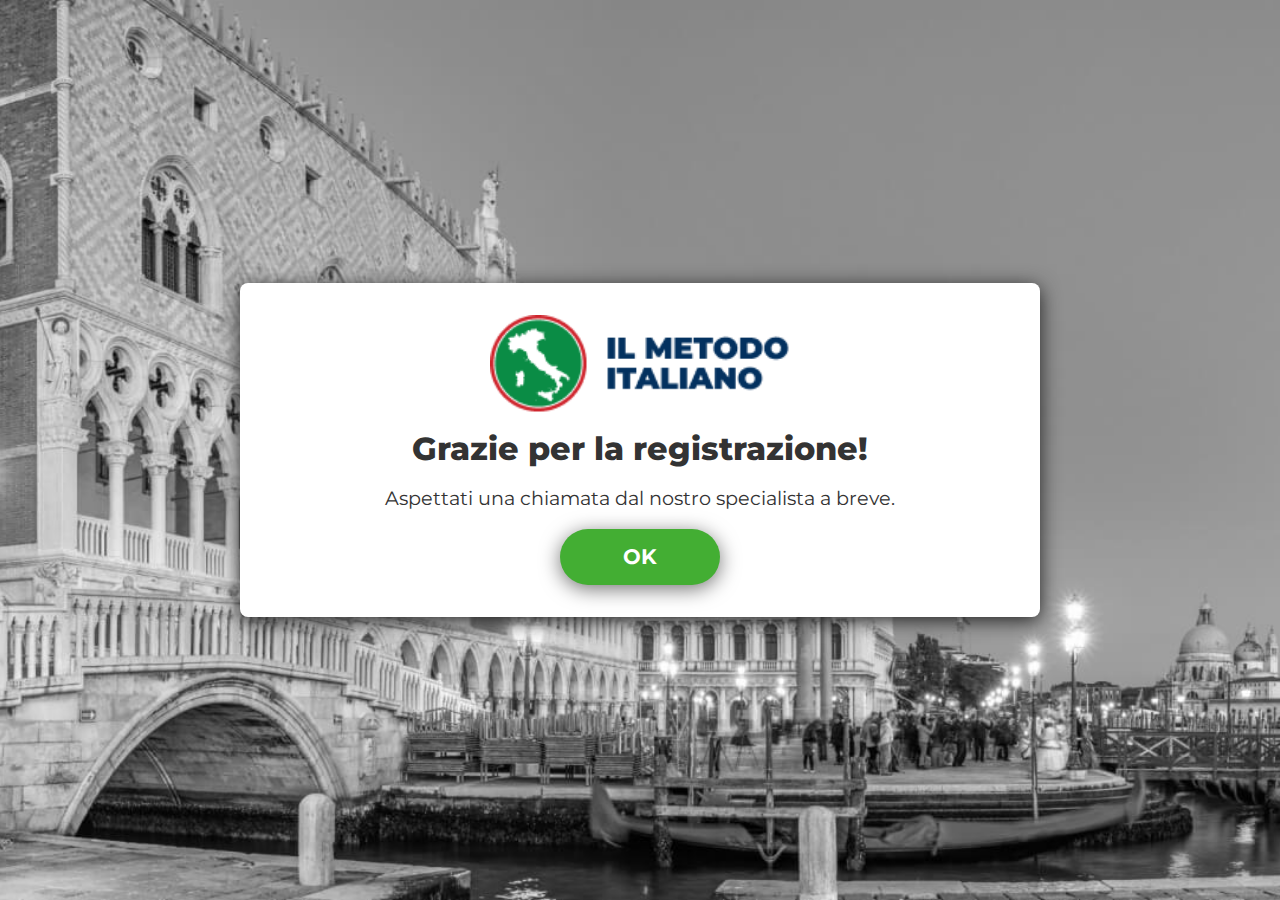
<file: thankyou.html>
<!DOCTYPE html>
<html lang="it">

<head>
    <meta charset="UTF-8">
    <meta http-equiv="X-UA-Compatible" content="IE=edge">
    <meta name="viewport" content="width=device-width, initial-scale=1.0">
    <title>Congratulazioni! | Metodo Italiano 2022</title>
    <link rel="shortcut icon" href="assets/img/flag.png">
    <link rel="stylesheet" href="assets/css/main.css">
</head>

<body>
        <style>
            * {
                margin: 0;
                padding: 0;
                box-sizing: border-box
            }
            body {
                width: 100%;
                min-height: 100vh;
                padding: 2rem 0;
                overflow-x: hidden;
                display: grid;
                place-items: center center;
                background-color: #333;
                background: url('assets/img/hero-bg.jpg') no-repeat center / cover;
                font-family: 'Montserrat','Helvetica', sans-serif;
            }
            .container {
                width: 90%;
                max-width: 800px;
                margin: 0 auto;
                background-color: #fff;
                text-align: center;
                padding: 2rem 1rem;
                border-radius: 8px;
                box-shadow: 0 4px 20px #222
            }
            .logo-img {
                display: block;
                width: 90%;
                max-width: 300px;
                margin: 0 auto;
            }
            h2 {
                color: #333;
                font-size: 2rem;
                text-align: center;
                margin: 1rem 0;
                font-weight: 800;
            }
            p {
                color: #333;
                font-size: 1.2rem;
                text-align: center;
                font-weight: 300;
                line-height: 150%
            }
            .btn {
                display: grid;
                place-items: center center;
                width: 10rem;
                height: 56px;
                background-color: #43AE33;
                box-shadow: 0px 4px 20px rgba(0, 0, 0, 0.55);
                border-radius: 32px;
                font-family: var(--font-primary);
                font-weight: 700;
                font-size: 21px;
                color: #fff;
                border: none;
                cursor: pointer;
                margin: 1rem auto 0;
                transition: .2s;
            }
            .btn:hover {
                opacity: .9;
            }
        </style>
        <div class="container">
            <img src="assets/img/logo.png" alt="logo" class="logo-img">
            <h2>Grazie per la registrazione!</h2>
            <p>Aspettati una chiamata dal nostro specialista a breve.</p>
            <a href="index.html" class="btn">OK</a>
        </div>
</body>

</html>
</file>
<file: assets/css/main.css>
/*==== FONTS ================*/

@font-face {
    font-family: 'Montserrat';
    font-style: normal;
    font-weight: 400;
    font-display: swap;
    src: url(../fonts/JTUSjIg1_i6t8kCHKm459Wdhyzbi.woff2) format('woff2');
    unicode-range: U+0100-024F, U+0259, U+1E00-1EFF, U+2020, U+20A0-20AB, U+20AD-20CF, U+2113, U+2C60-2C7F, U+A720-A7FF;
}
@font-face {
    font-family: 'Montserrat';
    font-style: normal;
    font-weight: 400;
    font-display: swap;
    src: url(../fonts/JTUSjIg1_i6t8kCHKm459Wlhyw.woff2) format('woff2');
    unicode-range: U+0000-00FF, U+0131, U+0152-0153, U+02BB-02BC, U+02C6, U+02DA, U+02DC, U+2000-206F, U+2074, U+20AC, U+2122, U+2191, U+2193, U+2212, U+2215, U+FEFF, U+FFFD;
}
@font-face {
    font-family: 'Montserrat';
    font-style: normal;
    font-weight: 500;
    font-display: swap;
    src: url(../fonts/JTUSjIg1_i6t8kCHKm459Wdhyzbi.woff2) format('woff2');
    unicode-range: U+0100-024F, U+0259, U+1E00-1EFF, U+2020, U+20A0-20AB, U+20AD-20CF, U+2113, U+2C60-2C7F, U+A720-A7FF;
}
@font-face {
    font-family: 'Montserrat';
    font-style: normal;
    font-weight: 500;
    font-display: swap;
    src: url(../fonts/JTUSjIg1_i6t8kCHKm459Wlhyw.woff2) format('woff2');
    unicode-range: U+0000-00FF, U+0131, U+0152-0153, U+02BB-02BC, U+02C6, U+02DA, U+02DC, U+2000-206F, U+2074, U+20AC, U+2122, U+2191, U+2193, U+2212, U+2215, U+FEFF, U+FFFD;
}
@font-face {
    font-family: 'Montserrat';
    font-style: normal;
    font-weight: 600;
    font-display: swap;
    src: url(../fonts/JTUSjIg1_i6t8kCHKm459Wdhyzbi.woff2) format('woff2');
    unicode-range: U+0100-024F, U+0259, U+1E00-1EFF, U+2020, U+20A0-20AB, U+20AD-20CF, U+2113, U+2C60-2C7F, U+A720-A7FF;
}
@font-face {
    font-family: 'Montserrat';
    font-style: normal;
    font-weight: 600;
    font-display: swap;
    src: url(../fonts/JTUSjIg1_i6t8kCHKm459Wlhyw.woff2) format('woff2');
    unicode-range: U+0000-00FF, U+0131, U+0152-0153, U+02BB-02BC, U+02C6, U+02DA, U+02DC, U+2000-206F, U+2074, U+20AC, U+2122, U+2191, U+2193, U+2212, U+2215, U+FEFF, U+FFFD;
}
@font-face {
    font-family: 'Montserrat';
    font-style: normal;
    font-weight: 700;
    font-display: swap;
    src: url(../fonts/JTUSjIg1_i6t8kCHKm459Wdhyzbi.woff2) format('woff2');
    unicode-range: U+0100-024F, U+0259, U+1E00-1EFF, U+2020, U+20A0-20AB, U+20AD-20CF, U+2113, U+2C60-2C7F, U+A720-A7FF;
}
@font-face {
    font-family: 'Montserrat';
    font-style: normal;
    font-weight: 700;
    font-display: swap;
    src: url(../fonts/JTUSjIg1_i6t8kCHKm459Wlhyw.woff2) format('woff2');
    unicode-range: U+0000-00FF, U+0131, U+0152-0153, U+02BB-02BC, U+02C6, U+02DA, U+02DC, U+2000-206F, U+2074, U+20AC, U+2122, U+2191, U+2193, U+2212, U+2215, U+FEFF, U+FFFD;
}
@font-face {
    font-family: 'Montserrat';
    font-style: normal;
    font-weight: 800;
    font-display: swap;
    src: url(../fonts/JTUSjIg1_i6t8kCHKm459Wdhyzbi.woff2) format('woff2');
    unicode-range: U+0100-024F, U+0259, U+1E00-1EFF, U+2020, U+20A0-20AB, U+20AD-20CF, U+2113, U+2C60-2C7F, U+A720-A7FF;
}
@font-face {
    font-family: 'Montserrat';
    font-style: normal;
    font-weight: 800;
    font-display: swap;
    src: url(../fonts/JTUSjIg1_i6t8kCHKm459Wlhyw.woff2) format('woff2');
    unicode-range: U+0000-00FF, U+0131, U+0152-0153, U+02BB-02BC, U+02C6, U+02DA, U+02DC, U+2000-206F, U+2074, U+20AC, U+2122, U+2191, U+2193, U+2212, U+2215, U+FEFF, U+FFFD;
}

/*==== VARIABLES ============*/

:root {
    --font-primary: 'Montserrat', sans-serif;
    --border-radius: 8px;
    --font-size: 1rem;
}


/*==== LAYOUT ==============*/

* {
    margin: 0;
    padding: 0;
    box-sizing: border-box;
}

html {
    overflow-x: hidden
}

body {
    width: 100%;
    min-height: 100vh;
    font-family: var(--font-primary);
    font-size: var(--font-size);
}

a {
    text-decoration: none;
    color: inherit
}

li {
    list-style: none;
}

.main-wrapper {
    position: relative;
}

.container {
    width: 90%;
    max-width: 1400px;
    margin: 0 auto;
}

.flex {
    display: flex;
}

.align-center {
    align-items: center;
}

.space-between {
    justify-content: space-between;
}

.center {
    justify-content: center;
}

.section-heading {
    font-weight: 800;
    font-size: 3rem;
    line-height: 1.33;
    text-align: center;
    letter-spacing: -0.01em;
    text-transform: uppercase;
    color: #333333;
    margin: 0 auto;
    margin-bottom: 3.5rem;
}


/*==== FIXED RIBBON =========*/

.ribbon-img-fixed {
    position: fixed;
    top: 2rem;
    right: -11rem;
    z-index: 33;
    width: 33rem;
    padding: 1.2rem 0;
    cursor: pointer;
    font-weight: 800;
    font-size: 1.3rem;
    line-height: 1.2;
    background-color: #03315F;
    color: #fff;
    transform: rotateZ(45deg);
    text-align: center;
    text-transform: uppercase;
    transition: .2s
}

.ribbon-img-fixed:hover {
    opacity: .9;
}


/*==== HEADER ==============*/

.header {
    width: 100%;
    background-color: #fff;
    padding: 1.5rem 0;
}

.logo-img {
    width: 12rem;
    height: auto;
}

.flag-img {
    width: 4.5rem;
    height: auto;
}

.header-promo p {
    font-weight: 600;
    font-size: 1.1rem;
    line-height: 1;
    color: #222222;
    margin-left: 1rem;
    width: 7.8rem;
}


/*==== HERO_SECTION =============*/

.hero-section {
    position: relative;
    padding: 5rem 0;
    background: url('../img/hero-bg.jpg') no-repeat center / cover;
    background-attachment: fixed;
}

.hero-section::before {
    content: '';
    position: absolute;
    z-index: 1;
    top: 0;
    right: 0;
    bottom: 0;
    left: 0;
    background: rgba(241, 241, 241, 0.9);
}

.hero-section .container {
    position: relative;
    z-index: 3;
}

.video-wrapper {
    width: 58%;
    max-width: 810px;
    border-radius: var(--border-radius);
}

.video,
.video video {
    border-radius: var(--border-radius);
}

.video .play-btn::before {
    width: 140px;
    height: 140px;
    border-radius: 50%;
    background-color: rgba(54, 54, 54, 0.7);
    background-size: 5rem;
    background-position: center;
}

.form-wrapper {
    width: 33%;
    padding: 1rem 2rem 2rem 2rem;
    max-width: 456px;
    background-color: #fff;
    border-radius: var(--border-radius);
    box-shadow: 0px 0px 8px rgba(0, 0, 0, 0.24);
}

.form-wrapper .input-wrap {
    margin: 18px 0;
}

.form-wrapper .input-wrap input {
    width: 100%;
    height: 56px;
    padding-left: 20px;
    background-color: #FDFDFD;
    border: 1px solid rgba(11, 22, 51, 0.2);
    border-radius: var(--border-radius);
    font-size: var(--font-size);
    font-weight: 400;
    font-family: var(--font-primary);
    outline: 1px solid rgb(110, 180, 203); 
}

.form-wrapper .input-wrap input:focus {
    border: 1px solid rgb(110, 180, 203);
}

.required-fields {
    border-radius: 6px;
    border: 2px solid var(--alert-color);
    color: var(--alert-color);
    background-color: #ebc2ab;
    font-size: 1rem;
    font-weight: 600;
    letter-spacing: 1px;
    text-align: center;
    transform: scale(0);
    height: 0;
    transition: .3s;
}

.required-fields.visible {
    padding: 1rem;
    margin: 8px 0;
    transform: scale(1);
    height: auto;
}

.form-wrapper .input-wrap button {
    width: 100%;
    height: 56px;
    background-color: #43AE33;
    box-shadow: 0px 4px 20px rgba(0, 0, 0, 0.55);
    border-radius: 32px;
    font-family: var(--font-primary);
    font-weight: 700;
    font-size: 21px;
    color: #fff;
    border: none;
    cursor: pointer;
    transition: .2s;
}

.form-wrapper .input-wrap button:hover {
    opacity: .9;
    box-shadow: 0px 2px 10px rgba(0, 0, 0, 0.55);
}

.certs-img {
    width: 100%;
    max-width: 298px;
    display: block;
    margin: 0 auto;
}


/*==== NAVIGATION =========*/

.navigation {
    width: 100%;
    background-color: #03315F;
    padding: 1.5rem 0;
    color: #fff;
}

.nav-list-item {
    color: #fff;
    font-weight: 600;
    font-size: 1.1rem;
    margin: 0 3rem;
    cursor: pointer;
    transition: .2s;
}

.nav-list-item:hover {
    opacity: .9;
}


/*==== ABOUT ==============*/

.section-about,
.section-stories,
.section-social,
.section-results,
.section-faq {
    padding: 6rem 0 2rem 0;
    background: url('../img/section-bg-map.jpg') no-repeat center / cover;
}

.about-content {
    background: #F5F5F5;
    border-radius: var(--border-radius);
    filter: drop-shadow(0px 4px 15px rgba(0, 0, 0, 0.25));
}

.about-content-img-wrapper {
    width: 42%;
    position: relative;
}

.about-img {
    position: absolute;
    bottom: 0;
    max-width: 29rem;
    height: auto;
    z-index: 3;
}

.about-content-text-wrapper {
    width: 58%;
    padding: 4rem 2.5rem 2.5rem 2.5rem;
}

.about-content-text-wrapper h2 {
    font-weight: 800;
    font-size: 2.2rem;
    line-height: 1.21;
    letter-spacing: -0.01em;
    text-transform: uppercase;
    color: #03315F;
}

.about-content-text-wrapper h2::after {
    content: '';
    display: block;
    height: 3px;
    width: 9rem;
    background: #DCCEFF;
    margin: 2rem 0;
}

.about-content-text-wrapper p {
    font-weight: 400;
    line-height: 2.25;
    color: #4B4D4E;
    opacity: 0.78;
}

.about-content-text-wrapper h4 {
    font-weight: 800;
    font-size: 24px;
    line-height: 29px;
    letter-spacing: -0.01em;
    text-transform: uppercase;
    color: #03315F;
    margin: 2rem 0;
}


/*==== STORIES =========*/

.stories-img {
    width: 100%;
    height: auto;
}


/*==== SOCIAL ============*/

.comment__item {
	background-color: #f8f8f8;
	border-radius: var(--border-radius);
	width: 42%;
    max-width: 577px;
    margin: 0 .5rem;
    filter: drop-shadow(0px 4px 15px rgba(0, 0, 0, 0.25));
}

.comment__title-img {
	text-align: center;
	padding: 2rem 0;
	border-bottom: 1px solid #e2e2e2;
}

.comment__scroll {
	padding: 30px 22px 30px 45px;
}

.comment__scroll-wrap {
	height: 332px;
	overflow-y: scroll;
	padding-right: 20px;
}

.comment__scroll-wrap::-webkit-scrollbar-track {
	-webkit-box-shadow: inset 0 0 6px rgba(0, 0, 0, 0.3);
	border-radius: 8px;
	background-color: #f5f5f5;
}

.comment__scroll-wrap::-webkit-scrollbar {
	width: 5px;
	height: 20px;
	background-color: #ededed;
}

.comment__scroll-wrap::-webkit-scrollbar-thumb {
	border-radius: 10px;
	-webkit-box-shadow: inset 0 0 6px rgba(0, 0, 0, 0.3);
	background-color: #03315f;
}

.comment__scroll .comment__scroll-item:first-child {
	padding-top: 0 !important;
}

.comment__scroll-item {
	padding-bottom: 22px;
	border-bottom: 1px solid #e2e2e2;
	padding-top: 2rem;
}

.comment__scroll-item-wrap {
	display: flex;
	align-items: start;
}

.comment__scroll-text-wrap {
	background: #eeeeee;
	border-radius: 20px;
	padding: 24px 24px 20px 24px;
	margin-left: 15px;
}

.comment__scroll-item-wrap img {
    width: 3.5rem;
    height: 3.5rem;
    border-radius: 50%;

}

.comment-name {
    font-weight: 700;
    font-size: 1rem;
    color: #1D1D25;
    margin-bottom: .6rem;
}

.comments .message {
	text-align: left;
}

.comments .share {
	color: #39588f;
	font-family: verdana;
	font-size: 12px;
	text-align: left;
}

.comments .time {
	color: #aaa;
	font-family: verdana;
	font-size: 11px;
	position: absolute;
	right: 6px;
	top: 3px;
}

.comment-text {
    font-weight: 400;
    font-size: 0.9rem;
    color: #1D1D25;
}

.comment-desc {
	display: flex;
	margin-left: 41px;
	margin-top: 8px;
}

.comment-desc span {
	font-size: 16px;
	line-height: 21px;
	color: #9f9fa1;
    font-size: 0.7rem;
}

.comment-desc-bold {
	font-weight: bold !important;
}

.comment-desc span:nth-child(2) {
	margin-left: 22px;
	margin-right: 16px;
}

/*==== RESULTS ===========*/

.section-results .section-heading {
    max-width: 928px;
    margin: 0 auto 3.5rem auto;
}

.result h2 {
    text-align: center;
}

.result-norm {
    margin-left: 3px;
}

.result-grey {
    background: #f8f8f8;
}

.result-line {
    transition: 0.7s;
}

.result-line:not(.result-grey) {
    background: #fff;
}

.result-line span {
    font-style: normal;
    font-weight: normal;
    font-size: 16px;
    text-align: center;
    text-transform: capitalize;
    color: #6b6b6b;
}

.result-number {
    font-weight: bold !important;
    font-size: 16px;
    line-height: 17px;
    text-align: center;
    color: #35a235 !important;
}

.pimg {
    width: 32px;
    border-radius: 50%;
    margin-right: 15px;
}

.section-results .container {
    max-width: 1170px;
}

.result-wrap {
    display: flex;
    height: 100%;
}

.result-wrap span {
    display: flex;
    justify-content: center;
    align-items: center;
    font-size: 1rem;
    line-height: 1.18;
    text-align: center;
    height: 3.56rem;
    border-right: 1px solid #e2e2e2;
}

.result-title {
    background: #03315F;
    height: 3.56rem;
}

.result-title span {
    display: flex;
    justify-content: center;
    align-items: center;
    font-weight: 800;
    font-size: 1rem;
    line-height: 1.18;
    text-transform: uppercase;
    color: #fff;
    text-align: center;
    height: 100%;
    border-right: 1px solid #e2e2e2;
}

.result-title span:last-child,
.result-line span:last-child {
    border-right: none !important;
}

.result-1 {
    justify-content: start !important;
    width: 36%;
}

.result-2,
.result-3,
.result-4,
.result-5 {
    width: 16%;
}

.result .result-line .danger {
    color: #ff0000 !important;
}

.result-bold {
    font-weight: 800 !important;
    color: #03315F !important;
    border-right: none !important;
}


/*==== FAQ ===============*/

.section-faq .container,
.footer .container {
    max-width: 1170px
}

.faq-item {
    margin-bottom: 0.5rem;
}

.faq-question {
    display: flex;
    align-items: center;
    justify-content: space-between;
    background-color: #F4F4F4;
    color: #03315F;
    font-weight: 700;
    font-family: var(--font-primary);
    font-size: 1rem;
    cursor: pointer;
    padding: 10px 20px;
    width: 100%;
    text-align: left;
    border: none;
    border-radius: var(--border-radius);
    outline: none;
    transition: 0.2s;
}

.faq-question.active,
.faq-question:hover {
    background-color: #ccc;
}

.faq-answer {
    padding: 0 20px;
    background-color: white;
    max-height: 0;
    overflow: hidden;
    transition: max-height 0.2s ease-out;
    background-color: #f9f9f9;
    border-radius: var(--border-radius);
}

.faq-answer p {
    padding: 20px 0;
    font-weight: 400;
    font-size: 1rem;
    line-height: 1.5;
    color: #4B4D4E;
}

.faq-question:after {
    content: '+';
    font-size: 13px;
    float: right;
    margin-left: 5px;
    font-size: 2rem;
    font-weight: 300;
}

.faq-question.active:after {
    content: "-";
    font-size: 2rem;
    font-weight: 300;
}


/*==== FOOTER ==========*/

.footer {
    padding: 3rem 0;
    background-color: #03315F;
    color: #fff;
}

.footer-copyright {
    font-weight: 500;
}

.footer-text {
    font-weight: 500;
    font-size: 12px;
    line-height: 15px;
    color: #7392B0;
    margin: 1.5rem 0;
}

.footer-links a {
    font-weight: 400;
    font-size: 1rem;
    color: #fff;
    margin-right: 1rem;
    transition: .2s;
}

.footer-links a:hover {
    opacity: .8;
}


/*==== MEDIA QUERIES =================*/

@media (max-width: 1600px) {
    .ribbon-img-fixed {
        font-size: 1.1rem;
        padding: 1rem 0;
        top: 1.2rem;
        right: -13rem;
    }
    .container,
    .section-results .container,
    .section-faq .container,
    .footer .container {
        max-width: 1100px;
    }
    .header {
        padding: .8rem 0;
    }
    .logo-img {
        width: 10rem;
    }
    .flag-img {
        width: 3.5rem;
    }
    .header-promo {
        margin-right: 6rem;
    }
    .header-promo p {
        font-size: .9rem;
    }
    .form-wrapper .input-wrap {
        margin: 16px 0;
    }
    .form-wrapper .input-wrap input {
        height: 50px;
        padding-left: 15px;
    }
    .navigation {
        padding: 1rem 0;
    }
    .nav-list-item {
        font-size: 1rem;
        margin: 0 2rem;
    }
    .section-about,
    .section-stories,
    .section-social,
    .section-results,
    .section-faq {
        padding: 4rem 0 2rem 0;
    }
    .section-heading {
        font-size: 2rem;
        margin-bottom: 2rem;
    }
    .about-img {
        max-width: 26rem;
    }
    .about-content-text-wrapper {
        padding: 2.5rem 1.5rem 1.5rem 1.5rem;
    }
    .about-content-text-wrapper h2 {
        font-size: 1.5rem;
    }
    .about-content-text-wrapper h2::after {
        width: 9rem;
        margin: 1.8rem 0;
    }
    .about-content-text-wrapper h4 {
        font-size: 18px;
        line-height: 23px;
    }
    .signature-img {
        width: 9rem;
        height: auto;
    }
    .profit-cert-img {
        width: 11rem;
        height: auto;
    }
    .comment__title-img {
        padding: 1rem 0;
    }
    .comment__scroll {
        padding: 1.5rem 1rem;
    }
    .comment__scroll-wrap {
        padding-right: 1rem;
    }
    .comment__scroll-item {
        padding-bottom: 1rem;
        padding-top: 1rem;
    }
    .comment__scroll-item-wrap img {
        width: 3rem;
        height: 3rem;
    }
    .comment__scroll-text-wrap {
        padding: 1rem 1rem 1rem 1rem;
        margin-left: .5rem;
    }
    .comment-text {
        font-size: 0.78rem;
    }
    .comment-name {
        margin-bottom: .4rem;
    }
    .result-title span {
        font-size: .9rem;
    }
    .result-1 {
        width: 40%;
    }
    .result-2,
    .result-3,
    .result-4,
    .result-5 {
        width: 15%;
    }
}

@media (max-width: 992px) {
    .ribbon-img-fixed {
        font-size: .9rem;
        padding: .9rem 0;
        top: 1rem;
        right: -14rem;
    }
    .header-promo {
        margin-right: 5rem;
    }
    .section-results .section-heading {
        max-width: 820px;
        margin: 0 auto 2rem auto;
    }
    .form-wrapper {
        width: 40%;
        max-width: 456px;
        padding: 1rem 1rem 1rem 1rem;
    }
    .form-wrapper .input-wrap input {
        height: 46px;
    }
    .section-about,
    .section-stories,
    .section-social,
    .section-results,
    .section-faq {
        padding: 3rem 0 1.5rem 0;
    }
    .about-content {
        flex-direction: column;
    }
    .about-content-img-wrapper {
        width: 100%;
        order: 2
    }
    .about-content-text-wrapper {
        width: 70%;
        order: 1;
        padding: 2.5rem 2.5rem 2.5rem 2.5rem;
    }
    .about-img {
        max-width: 20rem;
        right: 0;
    }
}

@media (max-width: 780px) {
    .ribbon-img-fixed {
        font-size: .8rem;
        padding: .7rem 0;
    }
    .hero-section {
        padding: 3rem 0;
    }
    .about-content-text-wrapper h2 {
        font-size: 1.3rem;
    }
    .about-content-text-wrapper p {
        line-height: 1.8;
    }
    .signature-img {
        width: 5rem;
    }
    .profit-cert-img {
        width: 6rem;
    }
    .comment .container {
        flex-direction: column;
    }
    .comment__item {
        width: 100%;
        margin: 0 0 1rem 0;
    }
    .result-title span {
        font-size: .8rem;
    }
    .result-1 {
        width: 36%;
    }
    .result-2,
    .result-3,
    .result-4,
    .result-5 {
        width: 16%;
    }
}

@media (max-width: 580px) {
    .logo-img {
        width: 8rem;
    }
    .flag-img {
        width: 2.5rem;
    }
    .header-promo {
        margin-right: 4rem;
    }
    .header-promo p {
        display: none;
    }
    .ribbon-img-fixed {
        font-size: .6rem;
        padding: .5rem 0;
        top: .5rem;
        right: -14.8rem;
    }
    .hero-section .container {
        flex-direction: column;
    }
    .video-wrapper {
        width: 100%;
        margin-bottom: 1rem;
    }
    .form-wrapper {
        width: 100%;
        max-width: 456px;
        padding: 1rem 1rem 1rem 1rem;
        margin: 0 auto;
    }
    .nav-list {
        flex-direction: column;
    }
    .nav-list-item {
        padding: 1rem 0;
        border-bottom: 1px solid #ccc
    }
    .nav-list-item:last-child {
        border-bottom: none
    }
    .section-heading {
        font-size: 1.5rem;
        margin-bottom: 2rem;
    }
    .about-content-text-wrapper {
        width: 100%;
        padding: 2rem 1.5rem 1.5rem 1.5rem;
    }
    .about-content-img-wrapper {
        height: 16rem;
    }
    .about-img {
        max-width: 16rem;
        right: 30%;
    }
    .result .container {
        width: 100%;
    }
    .result-title {
        height: 4rem;
    }
    .result-title .result-wrap span {
        font-size: .6rem;
        height: 4rem;
    }
    .result-line,
    .result-line .result-wrap span {
        height: 4rem;
    }
    .result-1 {
        width: 22%;
        flex-direction: column;
        align-items: center;
        justify-content: center !important;
    }
    .result-2 {
        width: 17%;
    }
    .result-3 {
        width: 25%;
    }
    .result-4 {
        width: 20%;
    }
    .result-5 {
        width: 16%;
    }
    .result-line .result-wrap span {
        font-size: .8rem;
        line-height: 1;
        height: 4rem;
    }
    .pimg {
        margin-right: 0;
    }
    .footer {
        padding: 2rem 0;
    }
    .footer-copyright {
        font-size: 0.9rem;
    }
    .footer-links a {
        font-size: .8rem;
    }
}
</file>
